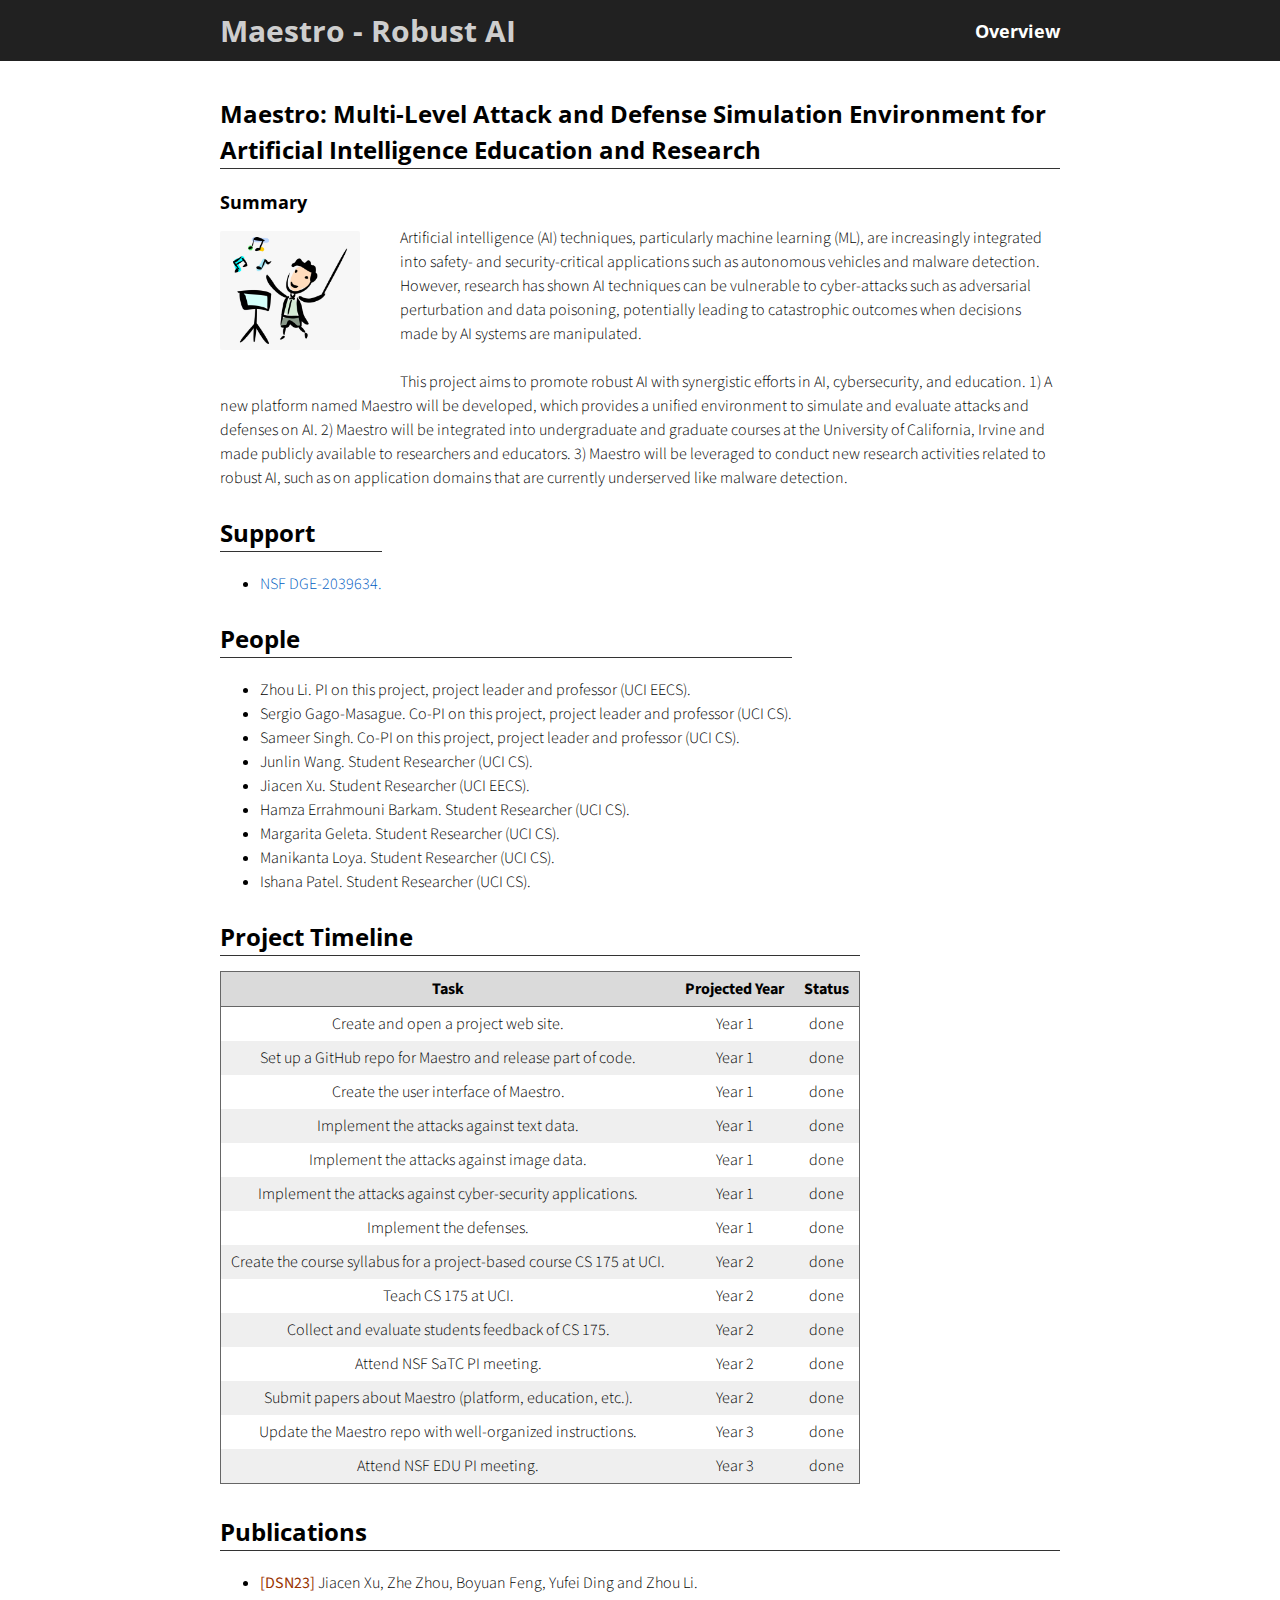
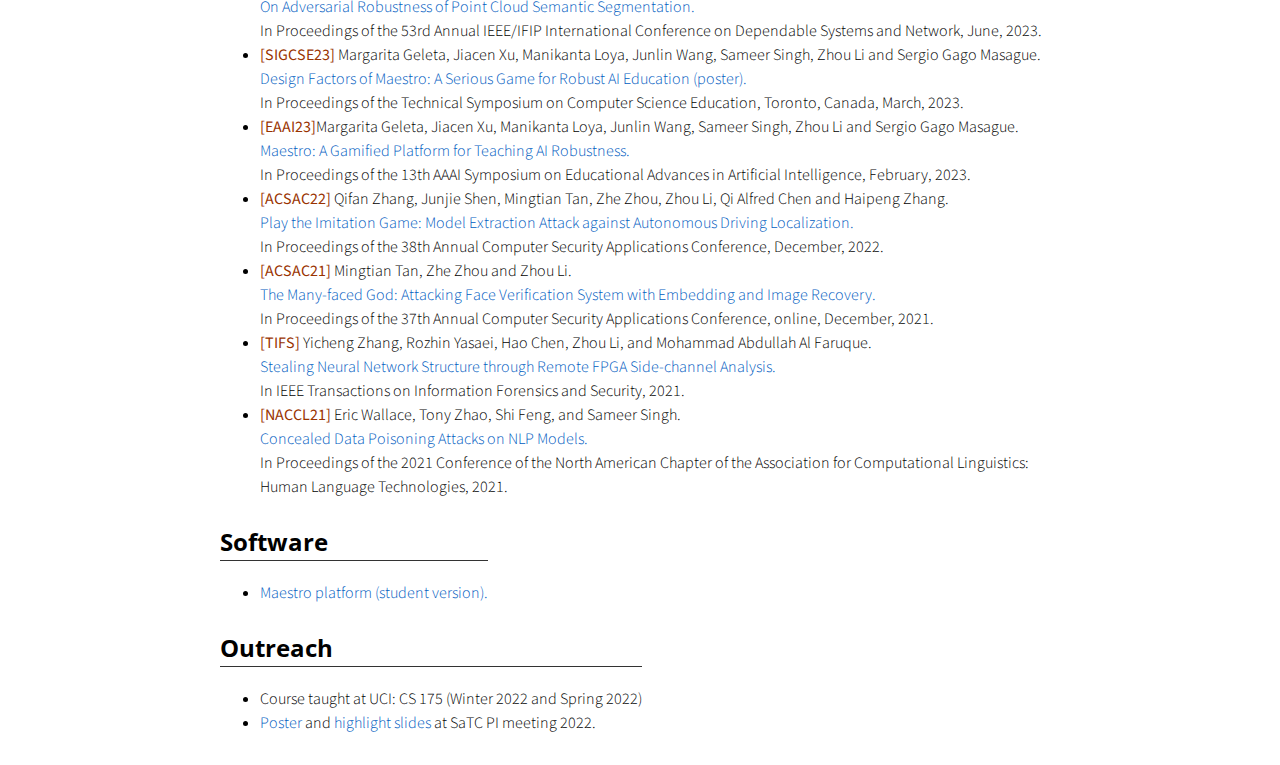
<file: index.html>
<!doctype html>
<html>

<head>
  <title>Maestro - Robust AI</title>
  <meta charset="utf-8" name="viewport" content="width=device-width, initial-scale=1">
  <link href="css/frame.css" media="screen" rel="stylesheet" type="text/css" />
  <link href="css/controls.css" media="screen" rel="stylesheet" type="text/css" />
  <link href="css/custom.css" media="screen" rel="stylesheet" type="text/css" />
  <link href='https://fonts.googleapis.com/css?family=Open+Sans:400,700' rel='stylesheet' type='text/css'>
  <link href='https://fonts.googleapis.com/css?family=Open+Sans+Condensed:300,700' rel='stylesheet' type='text/css'>
  <link href="https://fonts.googleapis.com/css?family=Source+Sans+Pro:400,700" rel="stylesheet">
  <script src="https://ajax.googleapis.com/ajax/libs/jquery/3.3.1/jquery.min.js"></script>
  <script src="js/menu.js"></script>
  <style>
    .menu-index {
      color: rgb(255, 255, 255) !important;
      opacity: 1 !important;
      font-weight: 700 !important;
    }
  </style>
</head>

<body>
  <div class="menu-container"></div>
  <div class="content-container">
    <div class="content">
      <div class="content-table flex-column">
        <!-------------------------------------------------------------------------------------------->
        <!--Start Project Summary-->
        <div class="flex-row">
		  <div class="flex-item flex-column">
            <h2 class="add-top-margin">Maestro: Multi-Level Attack and Defense Simulation Environment for Artificial Intelligence Education and Research</h2>
            <hr>
			<h3>Summary</h3>
            <p class="text">
			<img class="image image-wrap-text max-width-140" src="img/maestro.png">
				Artificial intelligence (AI) techniques, particularly machine learning (ML), are increasingly integrated into safety- and security-critical applications such as autonomous vehicles and malware detection. However, research has shown AI techniques can be vulnerable to cyber-attacks such as adversarial perturbation and data poisoning, potentially leading to catastrophic outcomes when decisions made by AI systems are manipulated. </br> </br>
				This project aims to promote robust AI with synergistic efforts in AI, cybersecurity, and education. 1) A new platform named Maestro will be developed, which provides a unified environment to simulate and evaluate attacks and defenses on AI. 2) Maestro will be integrated into undergraduate and graduate courses at the University of California, Irvine and made publicly available to researchers and educators. 3) Maestro will be leveraged to conduct new research activities related to robust AI, such as on application domains that are currently underserved like malware detection.				
            </p>
          </div>
        </div>
        <!--End Project Summary-->
        <!-------------------------------------------------------------------------------------------->		
		<!--Start Support-->
        <div class="flex-row">
          <div class="flex-item flex-column">
            <h2 class="add-top-margin">Support</h2>
            <hr>
			<ul>
              <li><a href="https://www.nsf.gov/awardsearch/showAward?AWD_ID=2039634&HistoricalAwards=false"> NSF DGE-2039634.</a></li>
            </ul>
          </div>
        </div>
        <!--End Support-->
        <!-------------------------------------------------------------------------------------------->				
        <!--Start People-->
        <div class="flex-row">
          <div class="flex-item flex-column">
            <h2 class="add-top-margin">People</h2>
            <hr>            
            <ul>
              <li>Zhou Li. PI on this project, project leader and professor (UCI EECS). </li>
              <li>Sergio Gago-Masague. Co-PI on this project, project leader and professor (UCI CS).</li>
			  <li>Sameer Singh. Co-PI on this project, project leader and professor (UCI CS).</li>
			  <li>Junlin Wang. Student Researcher (UCI CS).</li>
			  <li>Jiacen Xu. Student Researcher (UCI EECS).</li>
			  <li>Hamza Errahmouni Barkam. Student Researcher (UCI CS).</li>
              <li>Margarita Geleta. Student Researcher (UCI CS).</li>
              <li>Manikanta Loya. Student Researcher (UCI CS).</li>
              <li>Ishana Patel. Student Researcher (UCI CS).</li>
            </ul>
          </div>
        </div>
        <!--End People-->
        <!-------------------------------------------------------------------------------------------->					
		<!--Project Timeline-->
        <div class="flex-row">
          <div class="flex-item flex-column">
            <h2 class="add-top-margin">Project Timeline</h2>
            <hr>
			<div class="custom-table-container center add-top-margin-small">
              <table class="custom-table">
                <thead>
                  <tr class="bg-color-gray">
                    <th class="text-center">Task</th>
                    <th class="text-center">Projected Year</th>
                    <th class="text-center">Status</th>
                  </tr>
                </thead>
                <tbody>
                  <tr>
                    <td class="text-center">Create and open a project web site.</td>
                    <td class="text-center">Year 1</td>
                    <td class="text-center">done</td>
                  </tr>
                  <tr class="bg-color-light-gray">
                    <td class="text-center">Set up a GitHub repo for Maestro and release part of code.</td>
                    <td class="text-center">Year 1</td>
                    <td class="text-center">done</td>
                  </tr>
                  <tr>
                    <td class="text-center">Create the user interface of Maestro. </td>
                    <td class="text-center">Year 1</td>
                    <td class="text-center">done</td>
                  </tr>
                  <tr class="bg-color-light-gray">
                    <td class="text-center">Implement the attacks against text data.</td>
                    <td class="text-center">Year 1</td>
                    <td class="text-center">done</td>	
                  </tr>					
                  <tr>
                    <td class="text-center">Implement the attacks against image data. </td>
                    <td class="text-center">Year 1</td>
                    <td class="text-center">done</td>
                  </tr>
                  <tr class="bg-color-light-gray">
                    <td class="text-center">Implement the attacks against cyber-security applications.</td>
                    <td class="text-center">Year 1</td>
                    <td class="text-center">done</td>	
                  </tr>		
                  <tr>
                    <td class="text-center">Implement the defenses. </td>
                    <td class="text-center">Year 1</td>
                    <td class="text-center">done</td>
                  </tr>
                  <tr class="bg-color-light-gray">
                    <td class="text-center">Create the course syllabus for a project-based course CS 175 at UCI.</td>
                    <td class="text-center">Year 2</td>
                    <td class="text-center">done</td>	
                  </tr>					  
                  <tr>				  
                    <td class="text-center">Teach CS 175 at UCI. </td>
                    <td class="text-center">Year 2</td>
                    <td class="text-center">done</td>
                  </tr>
                  <tr class="bg-color-light-gray">
                    <td class="text-center">Collect and evaluate students feedback of CS 175.</td>
                    <td class="text-center">Year 2</td>
                    <td class="text-center">done</td>
                  </tr>
                  <tr>				  
                    <td class="text-center">Attend NSF SaTC PI meeting. </td>
                    <td class="text-center">Year 2</td>
                    <td class="text-center">done</td>
                  </tr>                  
                  <tr class="bg-color-light-gray">
                    <td class="text-center">Submit papers about Maestro (platform, education, etc.).</td>
                    <td class="text-center">Year 2</td>
                    <td class="text-center">done</td>
                  </tr>			
                  <tr>				  
                    <td class="text-center">Update the Maestro repo with well-organized instructions. </td>
                    <td class="text-center">Year 3</td>
                    <td class="text-center">done</td>
                  </tr>                  
                  <tr class="bg-color-light-gray">
                    <td class="text-center">Attend NSF EDU PI meeting.</td>
                    <td class="text-center">Year 3</td>
                    <td class="text-center">done</td>
                  </tr>					  
                </tbody>
              </table>
            </div>
          </div>
        </div>
        <!--End Project Timeline-->
        <!-------------------------------------------------------------------------------------------->					
		<!--Start Publications-->
        <div class="flex-row">
          <div class="flex-item flex-column">
            <h2 class="add-top-margin">Publications</h2>
            <hr>
            <ul>
            <li><strong><span style="color: #993300;">[DSN23] </span></strong>Jiacen Xu, Zhe Zhou, Boyuan Feng, Yufei Ding and Zhou Li.<br />
            <a href="https://faculty.sites.uci.edu/zhouli/files/2023/05/dsn23.pdf">On Adversarial Robustness of Point Cloud Semantic Segmentation.</a><br />
            In Proceedings of the 53rd Annual IEEE/IFIP International Conference on Dependable Systems and Network, June, 2023.<br /></li>
            <li><strong><span style="color: #993300;">[SIGCSE23]</span></strong> Margarita Geleta, Jiacen Xu, Manikanta Loya, Junlin Wang, Sameer Singh, Zhou Li and Sergio Gago Masague.<br />
            <a href="https://dl.acm.org/doi/10.1145/3545947.3576265">Design Factors of Maestro: A Serious Game for Robust AI Education (poster).</a><br />
            In Proceedings of the Technical Symposium on Computer Science Education, Toronto, Canada, March, 2023. <br /></li>      
            <li><strong><span style="color: #993300;">[EAAI23]</span></strong>Margarita Geleta, Jiacen Xu, Manikanta Loya, Junlin Wang, Sameer Singh, Zhou Li and Sergio Gago Masague.<br />
            <a href="https://faculty.sites.uci.edu/zhouli/files/2023/07/eaai23.pdf">Maestro: A Gamified Platform for Teaching AI Robustness.</a><br />
            In Proceedings of the 13th AAAI Symposium on Educational Advances in Artificial Intelligence, February, 2023.<br /></li>
            <li><strong><span style="color: #993300;">[ACSAC22] </span></strong>Qifan Zhang, Junjie Shen, Mingtian Tan, Zhe Zhou, Zhou Li, Qi Alfred Chen and Haipeng Zhang.<br />
            <a href="https://faculty.sites.uci.edu/zhouli/files/2022/10/acsac22.pdf">Play the Imitation Game: Model Extraction Attack against Autonomous Driving Localization.</a><br />
            In Proceedings of the 38th Annual Computer Security Applications Conference, December, 2022.<br /></li>
              <li><strong><span style="color: #993300;">[ACSAC21] </span></strong>Mingtian Tan, Zhe Zhou and Zhou Li.<br />
              <a href="https://faculty.sites.uci.edu/zhouli/files/2021/10/acsac21a.pdf">The Many-faced God: Attacking Face Verification System with Embedding and Image Recovery.</a><br/>In Proceedings of the 37th Annual Computer Security Applications Conference, online, December, 2021.<br /></li>
              <li><strong><span style="color: #993300;">[TIFS] </span></strong>Yicheng Zhang, Rozhin Yasaei, Hao Chen, Zhou Li, and Mohammad Abdullah Al Faruque.<br />
              <a href="https://faculty.sites.uci.edu/zhouli/files/2022/09/ieee_tifs21.pdf">Stealing Neural Network Structure through Remote FPGA Side-channel Analysis.</a><br/>In IEEE Transactions on Information Forensics and Security, 2021.<br /></li>
              <li><strong><span style="color: #993300;">[NACCL21] </span></strong>Eric Wallace, Tony Zhao, Shi Feng, and Sameer Singh.<br />
              <a href="https://aclanthology.org/2021.naacl-main.13.pdf">Concealed Data Poisoning Attacks on NLP Models.</a><br/>In Proceedings of the 2021 Conference of the North American Chapter of the Association for Computational Linguistics: Human Language Technologies, 2021.<br /></li>              
            </ul>
          </div>
        </div>
        <!--End Publications-->
        <!-------------------------------------------------------------------------------------------->	
		<!--Start Software-->
        <div class="flex-row">
          <div class="flex-item flex-column">
            <h2 class="add-top-margin">Software</h2>
            <hr>
            <ul>
              <li><a href="https://github.com/C0ldstudy/maestro-student"> Maestro platform (student version).</a></li>
            </ul>
          </div>
        </div>
        <!--End Software-->
        <!-------------------------------------------------------------------------------------------->		
		<!--Start Datasets-->
        <div class="flex-row">
          <div class="flex-item flex-column">
            <h2 class="add-top-margin">Outreach</h2>
            <hr>
            <ul>
              <li>Course taught at UCI: CS 175 (Winter 2022 and Spring 2022)</a></li>
              <li><a href="https://cps-vo.org/node/86424">Poster</a> and <a href="https://cps-vo.org/node/86887">highlight slides</a> at SaTC PI meeting 2022.</a></li>
            </ul>
          </div>
        </div>
        <!--End Datasets-->
        <!-------------------------------------------------------------------------------------------->			
      </div>
    </div>
  </div>
</body>

</html>
</file>
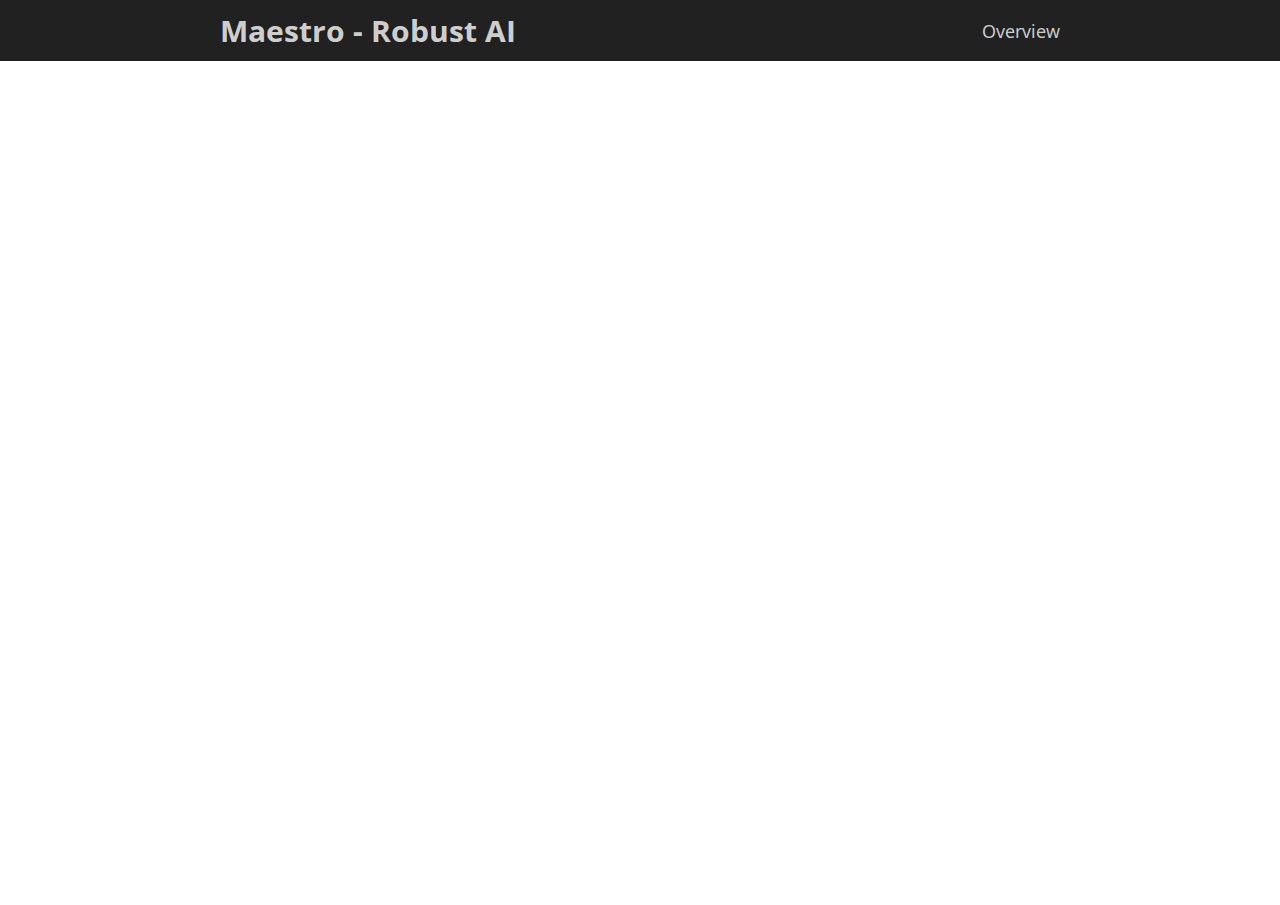
<file: embedding.html>
<!doctype html>
<html>

<head>
  <title>Project Title</title>
  <meta charset="utf-8" name="viewport" content="width=device-width, initial-scale=1">
  <link href="css/frame.css" media="screen" rel="stylesheet" type="text/css" />
  <link href="css/controls.css" media="screen" rel="stylesheet" type="text/css" />
  <link href="css/custom.css" media="screen" rel="stylesheet" type="text/css" />
  <link href='https://fonts.googleapis.com/css?family=Open+Sans:400,700' rel='stylesheet' type='text/css'>
  <link href='https://fonts.googleapis.com/css?family=Open+Sans+Condensed:300,700' rel='stylesheet' type='text/css'>
  <link href="https://fonts.googleapis.com/css?family=Source+Sans+Pro:400,700" rel="stylesheet">
  <script src="https://ajax.googleapis.com/ajax/libs/jquery/3.3.1/jquery.min.js"></script>
  <script src="js/menu.js"></script>
  <style>
    .menu-embedding {
      color: rgb(255, 255, 255) !important;
      opacity: 1 !important;
      font-weight: 700 !important;
    }
  </style>
</head>

<body class="force-no-scroll">
  <div class="menu-container"></div>
  <div class="iframe-container">
    <iframe class="iframe" src="http://yenchiah.me/geo-heatmap/GeoHeatmap.html"></iframe>
  </div>
</body>

</html>
</file>
<file: css/frame.css>
/*************************************************************************
 * GitHub: https://github.com/yenchiah/project-website-template
 * Version: v3.26
 * This CSS file is for the website frame
 * If you want to keep this template updated, avoid modifying this file
 * Instead, add your own CSS in the index.css
 *************************************************************************/

html,
body {
  margin: 0;
  padding: 0;
  background-color: white;
  font-family: 'Open Sans', Helvetica, Arial, sans-serif;
  left: 0;
  right: 0;
  width: auto;
}

a {
  outline: none;
  cursor: pointer;
}

img {
  -webkit-touch-callout: none;
  -webkit-user-select: none;
  -khtml-user-select: none;
  -moz-user-select: none;
  -ms-user-select: none;
  user-select: none;
}

video {
  -webkit-touch-callout: none;
  -webkit-user-select: none;
  -khtml-user-select: none;
  -moz-user-select: none;
  -ms-user-select: none;
  user-select: none;
}

h2 {
  font-size: 24px;
  margin: 10px 0 0 0;
  padding: 0;
  font-weight: bold;
  font-family: 'Open Sans', Helvetica, Arial, sans-serif;
}

h3 {
  font-size: 18px;
  margin: 10px 0 0 0;
  padding: 0;
  font-weight: bold;
  font-family: 'Open Sans', Helvetica, Arial, sans-serif;
}

ul,
ol {
  margin: 10px 0 10px 0;
}

li ol,
li ul {
  margin: 0;
}

hr {
  border: 0;
  height: 1px;
  background: #333;
  margin: 0 0 10px 0;
}

.menu-container {
  z-index: 2;
  position: relative;
  width: 100%;
  background-color: #212121;
  min-width: 300px;
  -webkit-touch-callout: none;
  -webkit-user-select: none;
  -khtml-user-select: none;
  -moz-user-select: none;
  -ms-user-select: none;
  user-select: none;
}

.menu {
  position: relative;
  margin: 0 auto;
  max-width: 900px;
}

.menu-table {
  padding: 10px 10px;
  width: 100%;
  margin: 0;
}

.menu-highlight {
  color: rgb(255, 255, 255) !important;
  opacity: 1 !important;
  font-weight: 700 !important;
}

.logo {
  margin-left: 20px;
}

.logo a {
  color: rgba(255, 255, 255, 0.8);
  font-family: 'Open Sans Condensed', Helvetica, Arial, sans-serif;
  font-size: 30px;
  text-decoration: none;
  font-weight: 700;
  flex: 1 auto;
}

.menu-button {
  width: 40px;
  height: 40px;
  display: none;
  cursor: pointer;
  margin-right: 20px;
}

.menu-button img {
  width: 30px;
  height: 30px;
}

.menu-items a {
  color: rgba(255, 255, 255, 0.8);
  text-decoration: none;
  font-weight: 400;
  font-size: 18px;
  flex: 1 auto;
  transition: opacity 0.1s ease-in-out;
  -moz-transition: opacity 0.1s ease-in-out;
  -webkit-transition: opacity 0.1s ease-in-out;
  font-family: 'Open Sans', Helvetica, Arial, sans-serif;
  white-space: nowrap;
}

.menu-items a:not(:last-child) {
  margin-right: 25px;
}

.menu-items a:hover {
  color: rgb(255, 255, 255);
  opacity: 1;
}

.content-container {
  z-index: 1;
  position: relative;
  width: 100%;
  min-width: 300px;
}

.content {
  position: relative;
  margin: 0 auto;
  font-size: 16px;
  font-family: 'Source Sans Pro', Helvetica, Arial, sans-serif;
  font-weight: 300;
  line-height: 1.5;
  max-width: 900px;
  overflow-x: auto;
}

.content p a,
.content ul a,
.content ol a {
  text-decoration: none;
  color: #005cbf;
}

.content p a:hover,
.content ul a:hover,
.content ol a:hover {
  text-decoration: underline;
}

.content-table {
  padding: 20px 10px;
  width: 100%;
  margin: 0;
}

.flex-column {
  display: flex;
  flex-direction: column;
  flex-wrap: wrap;
  justify-content: flex-start;
  align-items: stretch;
  align-content: stretch;
  box-sizing: border-box;
}

.flex-row-space-between {
  display: flex;
  flex-direction: row;
  flex-wrap: wrap;
  justify-content: space-between;
  align-items: center;
  align-content: stretch;
  box-sizing: border-box;
}

.flex-row {
  display: flex;
  flex-direction: row;
  flex-wrap: wrap;
  justify-content: flex-start;
  align-items: center;
  align-content: stretch;
  box-sizing: border-box;
}

.flex-row-center {
  display: flex;
  flex-direction: row;
  flex-wrap: wrap;
  justify-content: center;
  align-items: center;
  align-content: stretch;
  box-sizing: border-box;
}

.flex-item-stretch {
  flex: 1 auto;
}

.flex-item-stretch-2 {
  flex: 1 auto;
}

.flex-item-stretch-3 {
  flex: 1 auto;
}

.flex-item-stretch-4 {
  flex: 1 auto;
}

.flex-item-stretch-5 {
  flex: 1 auto;
}

.flex-item {
  margin: 0 20px;
}

.left-align {
  float: left;
}

.right-align {
  float: right;
}

.full-width {
  width: 100%;
}

.badge-text {
  font-size: 30px;
  font-weight: 700;
}

.text {
  margin: 10px 0 10px 0;
  padding: 0;
}

.text-large-margin {
  margin: 15px 0 15px 0;
  padding: 0;
}

.text-small-margin {
  margin: 5px 0 5px 0;
  padding: 0;
}

.text-no-margin {
  margin: 0;
  padding: 0;
}

.image {
  border-radius: 2px;
  width: 100%;
  margin: 15px 0;
  -webkit-touch-callout: none;
  -webkit-user-select: none;
  -khtml-user-select: none;
  -moz-user-select: none;
  -ms-user-select: none;
  user-select: none;
  display: flex;
}

.image.center {
  align-self: center;
}

.image img,
.image video {
  width: 100%;
  height: 100%;
  box-sizing: border-box;
  display: table-cell;
  overflow: hidden;
  border-radius: 2px;
}

.adaptive-image {
  background-position: center;
  background-repeat: no-repeat;
  background-size: cover;
}

.image-wrap-text {
  float: left;
  margin: 5px 40px 25px 0;
}

.image-caption {
  width: 100%;
  text-align: center;
  margin-top: -10px;
  margin-bottom: 10px;
}

.max-width-400 {
  max-width: 400px;
}

.max-width-140 {
  max-width: 140px;
}

ol.publication {
  display: flex;
  flex-direction: column-reverse;
  list-style: none;
  margin: 7px 0 7px 0;
  padding: 0;
  flex-wrap: wrap;
}

ol.publication li {
  display: flex;
  align-items: baseline;
  margin: 0;
  padding: 0;
}

ol.publication li p:before {
  line-height: 1;
  margin-right: 5px;
}

ol.publication.C-list {
  counter-reset: C-counter;
}

ol.publication.C-list li p {
  counter-increment: C-counter;
}

ol.publication.C-list li p:before {
  content: "[C"counter(C-counter)"]";
}

ol.publication.J-list {
  counter-reset: J-counter;
}

ol.publication.J-list li p {
  counter-increment: J-counter;
}

ol.publication.J-list li p:before {
  content: "[J"counter(J-counter)"]";
}

ol.publication.T-list {
  counter-reset: T-counter;
}

ol.publication.T-list li p {
  counter-increment: T-counter;
}

ol.publication.T-list li p:before {
  content: "[T"counter(T-counter)"]";
}

ol.publication.O-list {
  counter-reset: O-counter;
}

ol.publication.O-list li p {
  counter-increment: O-counter;
}

ol.publication.O-list li p:before {
  content: "[O"counter(O-counter)"]";
}

ol.publication.P-list {
  counter-reset: P-counter;
}

ol.publication.P-list li p {
  counter-increment: P-counter;
}

ol.publication.P-list li p:before {
  content: "[P"counter(P-counter)"]";
}

ol.publication.M-list {
  counter-reset: M-counter;
}

ol.publication.M-list li p {
  counter-increment: M-counter;
}

ol.publication.M-list li p:before {
  content: "[M"counter(M-counter)"]";
}

ol.publication.F-list {
  counter-reset: F-counter;
}

ol.publication.F-list li p {
  counter-increment: F-counter;
}

ol.publication.F-list li p:before {
  content: "[F"counter(F-counter)"]";
}

ol.publication.A-list {
  counter-reset: A-counter;
}

ol.publication.A-list li p {
  counter-increment: A-counter;
}

ol.publication.A-list li p:before {
  content: "[A"counter(A-counter)"]";
}

ol.nested {
  list-style: none;
  counter-reset: item;
}

ol.nested>li:before {
  counter-increment: item;
  content: counters(item, ".") ". ";
  padding-right: 0.6em;
}

.noselect {
  -webkit-touch-callout: none;
  -webkit-user-select: none;
  -khtml-user-select: none;
  -moz-user-select: none;
  -ms-user-select: none;
  user-select: none;
}

.center-align-content {
  display: flex;
  justify-content: center;
  align-items: center;
}

.left-align-content {
  display: flex;
  justify-content: flex-start;
  align-items: center;
}

.text-large {
  font-size: 20px;
}

.text-small {
  font-size: 12px;
}

.text-italic {
  font-style: italic;
}

.text-justify {
  text-align: justify;
}

.text-center {
  text-align: center;
}

.iframe-container {
  position: absolute;
  top: 61px;
  bottom: 0;
  left: 0;
  height: auto;
  width: 100%;
  min-width: 300px;
}

.iframe {
  border: 0;
  width: 100%;
  height: 100%;
}

.iframe-in-body {
  width: 100%;
  height: 400px;
  border: 1px solid #666666;
  margin: 10px 0;
}

.iframe-in-tab {
  width: 100%;
  height: 400px;
  border: 0;
  margin: 0;
  padding: 0;
}

.force-no-scroll {
  overflow-y: hidden;
}

.force-scroll {
  overflow-y: scroll;
}

.highlight-text {
  font-weight: bold;
}

.custom-text-info,
.custom-text-info p,
.custom-text-info a {
  color: #17a2b8;
}

.custom-text-info a:hover {
  color: #007082;
}

.custom-text-primary,
.custom-text-primary p,
.custom-text-primary a {
  color: #007bff;
}

.custom-text-primary a:hover {
  color: #005cbf;
}

.custom-text-danger,
.custom-text-danger p,
.custom-text-danger a {
  color: #dc3545;
}

.custom-text-danger a:hover {
  color: #a71120;
}

.gallery {
  display: flex;
  flex-direction: row;
  flex-wrap: wrap;
  justify-content: flex-start;
  align-items: center;
  align-content: stretch;
  box-sizing: border-box;
  width: 100%;
  padding: 0 10px;
}

.gallery a {
  border: 1px solid rgba(0, 0, 0, 0);
  color: black;
  text-decoration: none;
  padding: 10px;
  cursor: default;
  -webkit-touch-callout: none;
  -webkit-user-select: none;
  -khtml-user-select: none;
  -moz-user-select: none;
  -ms-user-select: none;
  user-select: none;
}

.gallery a>img,
.gallery a>video {
  border-radius: 2px;
  width: 100%;
  background-image: url(../img/loading.gif);
  background-repeat: no-repeat;
  background-size: 30px 30px;
  background-position: center;
  min-height: 50px;
}

.gallery a>div {
  width: 100%;
  text-align: center;
}

.custom-table-container {
  display: grid;
  width: fit-content;
  width: -moz-fit-content;
  margin: 15px 0;
}

.custom-table-container.center {
  margin-left: auto;
  margin-right: auto;
}

.custom-table {
  display: block;
  overflow-x: auto;
  border: 1px solid #666666;
  border-collapse: collapse;
  border-spacing: 0;
  empty-cells: show;
  margin: 0;
  padding: 0;
}

.custom-table thead {
  text-align: left;
  border-bottom: 1px solid #666666;
}

.custom-table tfoot {
  border-top: 1px solid #666666;
}

.custom-table tr.bg-color-gray {
  background-color: #dadada;
}

.custom-table tr.bg-color-light-gray {
  background-color: #efefef;
}

.custom-table td,
.custom-table th {
  padding: 5px 10px;
}

.no-top-margin {
  margin-top: 0;
}

.no-bottom-margin {
  margin-bottom: 0;
}

.break-long-url {
  /* These are technically the same, but use both */
  overflow-wrap: break-word;
  word-wrap: break-word;

  -ms-word-break: break-all;
  /* This is the dangerous one in WebKit, as it breaks things wherever */
  word-break: break-all;
  /* Instead use this non-standard one: */
  word-break: break-word;

  /* Adds a hyphen where the word breaks, if supported (No Blink) */
  -ms-hyphens: auto;
  -moz-hyphens: auto;
  -webkit-hyphens: auto;
  hyphens: auto;
}

.graph-title {
  font-size: 20px;
  margin-bottom: 0;
  margin-top: 15px;
}

.add-top-margin {
  margin-top: 15px;
}

.add-top-margin-small {
  margin-top: 5px;
}

.add-bottom-margin {
  margin-bottom: 15px;
}

.add-bottom-margin-small {
  margin-bottom: 5px;
}

@media screen and (min-width: 900px) {
  .flex-item-stretch {
    flex: 1;
  }

  .flex-item-stretch-2 {
    flex: 2;
  }

  .flex-item-stretch-3 {
    flex: 3;
  }

  .flex-item-stretch-4 {
    flex: 4;
  }

  .flex-item-stretch-5 {
    flex: 5;
  }
}

@media screen and (max-width: 750px) {
  .logo {
    -webkit-tap-highlight-color: transparent;
  }

  .menu-items {
    display: none;
    width: 100%;
  }

  .menu-items a:first-child {
    margin-top: 10px;
  }

  .menu-items a {
    width: 100%;
    padding: 10px 0;
    border-top: 1px solid rgba(255, 255, 255, 0.5);
  }

  .menu-button {
    display: flex;
    flex-direction: row;
    flex-wrap: wrap;
    justify-content: flex-end;
    align-items: center;
    align-content: stretch;
    box-sizing: border-box;
    -webkit-tap-highlight-color: transparent;
  }

  .menu-button:focus {
    pointer-events: none;
  }

  .menu-button:focus+.menu-items {
    display: block;
  }

  .menu-button:focus+.menu-items a {
    display: block;
  }

  .menu-items:hover {
    display: block;
  }

  .menu-items>a {
    display: block;
  }

  .image-wrap-text {
    max-width: 100%;
    margin-bottom: 20px;
    margin-right: 0;
  }
}

@media screen and (min-width: 900px) {
  .gallery a {
    flex: 1 0 25%;
    max-width: 25%;
  }
}

@media screen and (min-width: 700px) and (max-width: 900px) {
  .gallery a {
    flex: 1 0 33.3%;
    max-width: 33.3%;
  }
}

@media screen and (min-width: 500px) and (max-width: 700px) {
  .gallery a {
    flex: 1 0 50%;
    max-width: 50%;
  }
}

@media screen and (max-width: 500px) {
  .gallery a {
    flex: 1 0 100%;
    max-width: 100%;
  }
}
</file>
<file: css/controls.css>
/*************************************************************************
 * GitHub: https://github.com/yenchiah/project-website-template
 * Version: v3.26
 * This CSS file has control elements that do not require JavaScript
 * If you want to keep this template updated, avoid modifying this file
 * Instead, add your own CSS in the index.css
 *************************************************************************/

.custom-image-button {
  display: flex;
  flex-direction: column;
  flex-wrap: wrap;
  justify-content: flex-start;
  align-items: stretch;
  align-content: stretch;
  box-sizing: border-box;
  text-decoration: none;
  -webkit-touch-callout: none;
  -webkit-user-select: none;
  -khtml-user-select: none;
  -moz-user-select: none;
  -ms-user-select: none;
  user-select: none;
}

.custom-button {
  font-family: 'Open Sans', Helvetica, Arial, sans-serif;
  padding: 10px 20px;
  text-align: center;
  font-size: 14px;
  line-height: 15px;
  outline: none;
  border-radius: 2px;
  cursor: pointer;
  box-shadow: none;
  transition: background-color 0.1s, box-shadow 0.1s, border 0.1s;
  text-decoration: none;
  display: block;
  box-sizing: border-box;
  color: white;
  border: 1px solid #7d7d7d;
  background-color: #7d7d7d;
  -webkit-touch-callout: none;
  -webkit-user-select: none;
  -khtml-user-select: none;
  -moz-user-select: none;
  -ms-user-select: none;
  user-select: none;
}

.custom-button:not(:disabled):hover {
  background-color: #4d4d4d;
  border-color: #4d4d4d;
}

.custom-button:not(:disabled):active {
  background-color: #4d4d4d;
  border-color: #4d4d4d;
}

.custom-button:disabled {
  opacity: 0.4;
  cursor: default;
}

.custom-button-primary {
  background-color: #007bff;
  border-color: #007bff;
}

.custom-button-primary:not(:disabled):hover {
  background-color: #005cbf;
  border-color: #005cbf;
}

.custom-button-primary:not(:disabled):active {
  background-color: #005cbf;
  border-color: #005cbf;
}

.custom-button-danger {
  background-color: #dc3545;
  border-color: #dc3545;
}

.custom-button-danger:not(:disabled):hover {
  background-color: #a71120;
  border-color: #a71120;
}

.custom-button-danger:not(:disabled):active {
  background-color: #a71120;
  border-color: #a71120;
}

.custom-button-info {
  background-color: #17a2b8;
  border-color: #17a2b8;
}

.custom-button-info:not(:disabled):hover {
  background-color: #007082;
  border-color: #007082;
}

.custom-button-info:not(:disabled):active {
  background-color: #007082;
  border-color: #007082;
}

.custom-button-flat {
  font-family: 'Open Sans', Helvetica, Arial, sans-serif;
  text-align: center;
  font-size: 16px;
  line-height: 16px;
  outline: none;
  border-radius: 48px;
  cursor: pointer;
  box-shadow: none;
  transition: background-color 0.1s, box-shadow 0.1s, border 0.1s;
  text-decoration: none;
  color: black;
  border: 1px solid #777777;
  background-color: white;
  padding: 13px;
  display: flex;
  flex-direction: row;
  flex-wrap: wrap;
  justify-content: center;
  align-items: center;
  align-content: center;
  box-sizing: border-box;
  -webkit-touch-callout: none;
  -webkit-user-select: none;
  -khtml-user-select: none;
  -moz-user-select: none;
  -ms-user-select: none;
  user-select: none;
}

.custom-button-flat.large {
  font-size: 18px;
  line-height: 18px;
  padding: 17px;
  border-radius: 56px;
}

.custom-button-flat.small {
  font-size: 14px;
  line-height: 14px;
  padding: 12px;
  border-radius: 42px;
}

.custom-button-flat:disabled {
  opacity: 0.4;
  cursor: default;
}

.custom-button-flat img {
  width: 20px;
  height: 20px;
}

.custom-button-flat.small img {
  width: 16px;
  height: 16px;
}

.custom-button-flat.large img {
  width: 24px;
  height: 24px;
}

.custom-button-flat span {
  margin-left: 6px;
}

input.custom-textbox,
textarea.custom-textbox {
  font-family: 'Source Sans Pro', Helvetica, Arial, sans-serif;
  box-sizing: border-box;
  padding: 5px 10px;
  background: rgb(255, 255, 255);
  border: 1px solid #7d7d7d;
  font-size: 16px;
  outline: none;
  border-radius: 2px;
  resize: vertical;
}

input.custom-textbox {
  min-height: 37px;
  max-height: 37px;
}

textarea.custom-textbox {
  min-height: 60px;
  max-height: 200px;
}

input[readonly].custom-textbox,
textarea[readonly].custom-textbox {
  cursor: default;
  background: rgb(230, 230, 230);
}

.control-group {
  display: flex;
  flex-direction: row;
  flex-wrap: wrap;
  justify-content: flex-start;
  align-items: center;
  align-content: stretch;
  box-sizing: border-box;
  -webkit-touch-callout: none;
  -webkit-user-select: none;
  -khtml-user-select: none;
  -moz-user-select: none;
  -ms-user-select: none;
  user-select: none;
}

.control-group .custom-image-button {
  margin: 10px 0 10px 0;
}

.control-group .custom-image-button:not(:last-child) {
  margin-right: 15px;
}

.control-group .custom-button {
  margin: 10px 0 10px 0;
}

.control-group .custom-button:not(:last-child) {
  margin-right: 15px;
}

.control-group .custom-button-flat {
  margin: 10px 0 10px 0;
}

.control-group .custom-button-flat:not(:last-child) {
  margin-right: 15px;
}

.control-group .custom-textbox {
  margin: 10px 0 10px 0;
}

.control-group .custom-textbox:not(:last-child) {
  margin-right: 15px;
}

@media screen and (max-width: 500px) {
  .stretch-on-mobile {
    margin-left: 0 !important;
    margin-right: 0 !important;
    flex: 1 0 100%;
    max-width: 100%;
  }
}

.pulse-white {
  box-shadow: 0 0 0 rgba(255, 255, 255, 0.5);
  animation: pulse-white 2s infinite;
}

@-webkit-keyframes pulse-white {
  0% {
    -webkit-box-shadow: 0 0 0 0 rgba(255, 255, 255, 0.5);
  }

  70% {
    -webkit-box-shadow: 0 0 0 15px rgba(255, 255, 255, 0);
  }

  100% {
    -webkit-box-shadow: 0 0 0 0 rgba(255, 255, 255, 0);
  }
}

@keyframes pulse-white {
  0% {
    -moz-box-shadow: 0 0 0 0 rgba(255, 255, 255, 0.5);
    box-shadow: 0 0 0 0 rgba(255, 255, 255, 0.5);
  }

  70% {
    -moz-box-shadow: 0 0 0 15px rgba(255, 255, 255, 0);
    box-shadow: 0 0 0 15px rgba(255, 255, 255, 0);
  }

  100% {
    -moz-box-shadow: 0 0 0 0 rgba(255, 255, 255, 0);
    box-shadow: 0 0 0 0 rgba(255, 255, 255, 0);
  }
}

.pulse-black {
  box-shadow: 0 0 0 rgba(0, 0, 0, 0.5);
  animation: pulse-black 2s infinite;
}

@-webkit-keyframes pulse-black {
  0% {
    -webkit-box-shadow: 0 0 0 0 rgba(0, 0, 0, 0.5);
  }

  70% {
    -webkit-box-shadow: 0 0 0 15px rgba(0, 0, 0, 0);
  }

  100% {
    -webkit-box-shadow: 0 0 0 0 rgba(0, 0, 0, 0);
  }
}

@keyframes pulse-black {
  0% {
    -moz-box-shadow: 0 0 0 0 rgba(0, 0, 0, 0.5);
    box-shadow: 0 0 0 0 rgba(0, 0, 0, 0.5);
  }

  70% {
    -moz-box-shadow: 0 0 0 15px rgba(0, 0, 0, 0);
    box-shadow: 0 0 0 15px rgba(0, 0, 0, 0);
  }

  100% {
    -moz-box-shadow: 0 0 0 0 rgba(0, 0, 0, 0);
    box-shadow: 0 0 0 0 rgba(0, 0, 0, 0);
  }
}

.pulse-primary {
  box-shadow: 0 0 0 rgba(0, 123, 255, 0.5);
  animation: pulse-primary 2s infinite;
}

@-webkit-keyframes pulse-primary {
  0% {
    -webkit-box-shadow: 0 0 0 0 rgba(0, 123, 255, 0.5);
  }

  70% {
    -webkit-box-shadow: 0 0 0 15px rgba(0, 123, 255, 0);
  }

  100% {
    -webkit-box-shadow: 0 0 0 0 rgba(0, 123, 255, 0);
  }
}

@keyframes pulse-primary {
  0% {
    -moz-box-shadow: 0 0 0 0 rgba(0, 123, 255, 0.5);
    box-shadow: 0 0 0 0 rgba(0, 123, 255, 0.5);
  }

  70% {
    -moz-box-shadow: 0 0 0 15px rgba(0, 123, 255, 0);
    box-shadow: 0 0 0 15px rgba(0, 123, 255, 0);
  }

  100% {
    -moz-box-shadow: 0 0 0 0 rgba(0, 123, 255, 0);
    box-shadow: 0 0 0 0 rgba(0, 123, 255, 0);
  }
}

.pulse-danger {
  box-shadow: 0 0 0 rgba(220, 53, 69, 0.5);
  animation: pulse-danger 2s infinite;
}

@-webkit-keyframes pulse-danger {
  0% {
    -webkit-box-shadow: 0 0 0 0 rgba(220, 53, 69, 0.5);
  }

  70% {
    -webkit-box-shadow: 0 0 0 15px rgba(220, 53, 69, 0);
  }

  100% {
    -webkit-box-shadow: 0 0 0 0 rgba(220, 53, 69, 0);
  }
}

@keyframes pulse-danger {
  0% {
    -moz-box-shadow: 0 0 0 0 rgba(220, 53, 69, 0.5);
    box-shadow: 0 0 0 0 rgba(220, 53, 69, 0.5);
  }

  70% {
    -moz-box-shadow: 0 0 0 15px rgba(220, 53, 69, 0);
    box-shadow: 0 0 0 15px rgba(220, 53, 69, 0);
  }

  100% {
    -moz-box-shadow: 0 0 0 0 rgba(220, 53, 69, 0);
    box-shadow: 0 0 0 0 rgba(220, 53, 69, 0);
  }
}

.pulse-info {
  box-shadow: 0 0 0 rgba(23, 162, 184, 0.5);
  animation: pulse-info 2s infinite;
}

@-webkit-keyframes pulse-info {
  0% {
    -webkit-box-shadow: 0 0 0 0 rgba(23, 162, 184, 0.5);
  }

  70% {
    -webkit-box-shadow: 0 0 0 15px rgba(23, 162, 184, 0);
  }

  100% {
    -webkit-box-shadow: 0 0 0 0 rgba(23, 162, 184, 0);
  }
}

@keyframes pulse-info {
  0% {
    -moz-box-shadow: 0 0 0 0 rgba(23, 162, 184, 0.5);
    box-shadow: 0 0 0 0 rgba(23, 162, 184, 0.5);
  }

  70% {
    -moz-box-shadow: 0 0 0 15px rgba(23, 162, 184, 0);
    box-shadow: 0 0 0 15px rgba(23, 162, 184, 0);
  }

  100% {
    -moz-box-shadow: 0 0 0 0 rgba(23, 162, 184, 0);
    box-shadow: 0 0 0 0 rgba(23, 162, 184, 0);
  }
}
</file>
<file: css/custom.css>
/*************************************************************************
 * Your custom CSS file
 *************************************************************************/

.custom-dropdown {
  width: 240px;
}

.custom-textbox {
  width: 240px;
}

#dialog-1,
#dialog-2,
#dialog-3,
#dialog-4,
#share-dialog {
  display: none;
}

#share-url {
  width: 100%;
  -webkit-touch-callout: default !important;
  -webkit-user-select: text !important;
  -khtml-user-select: text !important;
  -moz-user-select: text !important;
  -ms-user-select: text !important;
  user-select: text !important;
}

#share-url-copy-prompt {
  display: none;
  color: #007bff;
}
</file>
